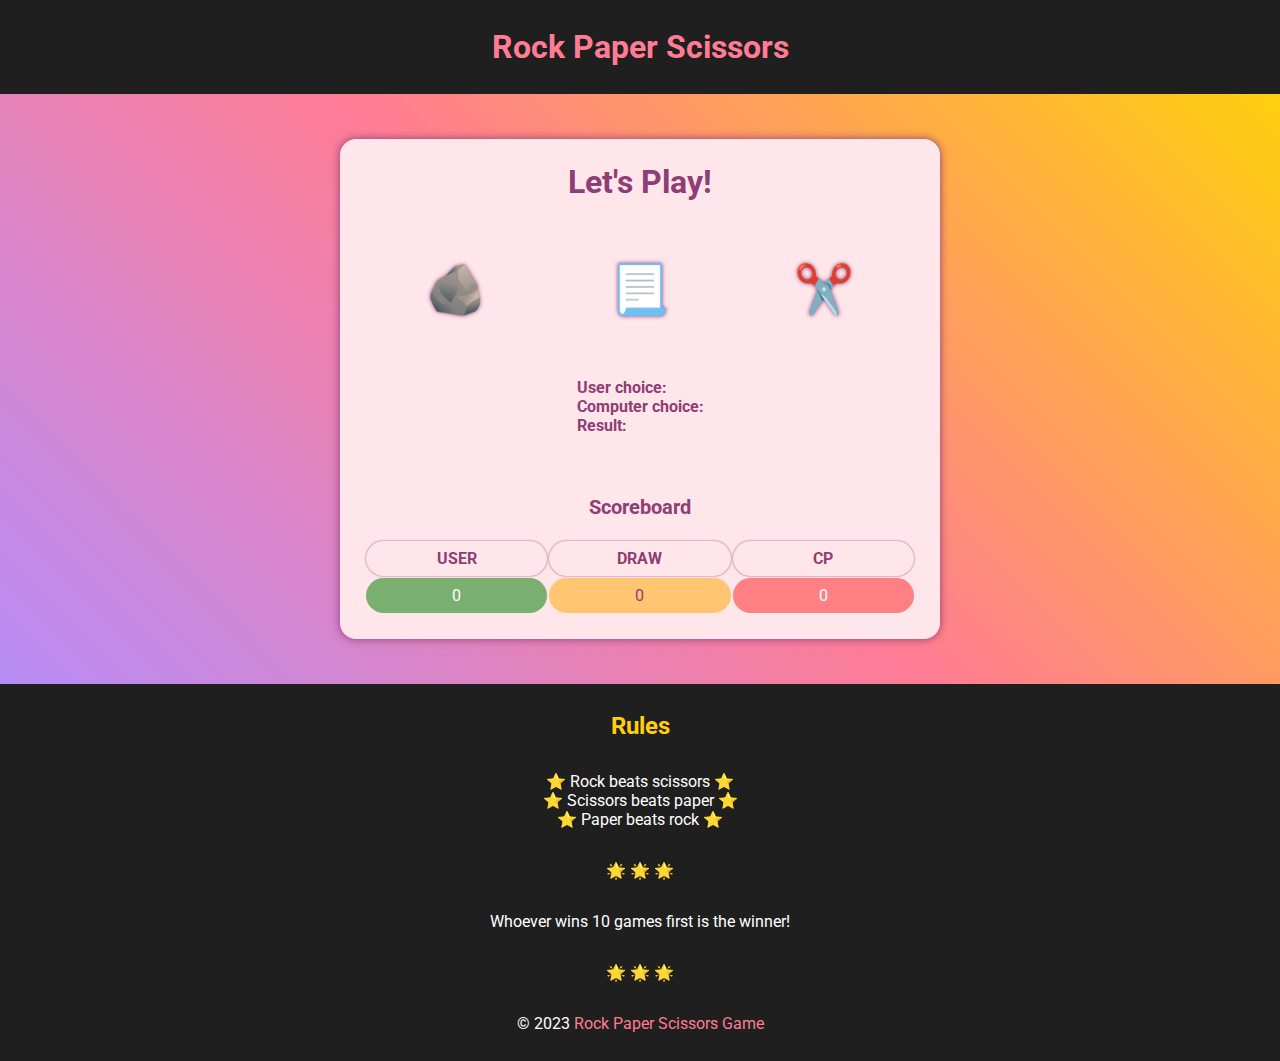
<file: index.html>
<!DOCTYPE html>
<html lang="en">
<head>
    <meta charset="UTF-8">
    <meta http-equiv="X-UA-Compatible" content="IE=edge">
    <meta name="viewport" content="width=device-width, initial-scale=1.0">
    <meta name="description" content="Rock Paper Scissors Game">
    <meta name="keywords" content="rock, paper scissors, game">
    <!-- Favicon icons are from https://getemoji.com/ and generated with https://www.favicon-generator.org/ -->
    <link rel="apple-touch-icon" sizes="57x57" href="assets/img/favicon/apple-icon-57x57.png">
    <link rel="apple-touch-icon" sizes="60x60" href="assets/img/favicon/apple-icon-60x60.png">
    <link rel="apple-touch-icon" sizes="72x72" href="assets/img/favicon/apple-icon-72x72.png">
    <link rel="apple-touch-icon" sizes="76x76" href="assets/img/favicon/apple-icon-76x76.png">
    <link rel="apple-touch-icon" sizes="114x114" href="assets/img/favicon/apple-icon-114x114.png">
    <link rel="apple-touch-icon" sizes="120x120" href="assets/img/favicon/apple-icon-120x120.png">
    <link rel="apple-touch-icon" sizes="144x144" href="assets/img/favicon/apple-icon-144x144.png">
    <link rel="apple-touch-icon" sizes="152x152" href="assets/img/favicon/apple-icon-152x152.png">
    <link rel="apple-touch-icon" sizes="180x180" href="assets/img/favicon/apple-icon-180x180.png">
    <link rel="icon" type="image/png" sizes="192x192"  href="assets/img/favicon/android-icon-192x192.png">
    <link rel="icon" type="image/png" sizes="32x32" href="assets/img/favicon/favicon-32x32.png">
    <link rel="icon" type="image/png" sizes="96x96" href="assets/img/favicon/favicon-96x96.png">
    <link rel="icon" type="image/png" sizes="16x16" href="assets/img/favicon/favicon-16x16.png">
    <!-- Chrome was returning errors for manifest, so I found and applied this solution https://github.com/jantimon/favicons-webpack-plugin/issues/212 and https://github.com/itgalaxy/favicons/issues/248 -->
    <link rel="manifest" href="assets/img/favicon/manifest.json" crossorigin="use-credentials">
    <meta name="msapplication-TileColor" content="#ffffff">
    <meta name="msapplication-TileImage" content="/ms-icon-144x144.png">
    <meta name="theme-color" content="#ffffff">
    <link rel="stylesheet" href="assets/css/style.css">    
    <title>Rock Paper Scissors Game</title>
</head>
<body>
    <header class="header">
        <h1><a class="home-link" href="index.html" aria-label="Jump to home page">Rock Paper Scissors</a></h1>
    </header>
    <main class="main-area">
        <section class="game-area">
            <h2>Let&apos;s Play!</h2>
            <!-- Wrapper for possible game choices -->
            <div class="possible-choices">
                <button data-selection="Rock" class="choices" aria-label="Rock">🪨</button>
                <button data-selection="Paper" class="choices" aria-label="Paper">📃</button>
                <button data-selection="Scissors" class="choices" aria-label="Scissors">✂️</button>
            </div>
            <!-- Wrapper for user and computer choices and score -->
            <div class="game-choice">
                <p>User choice: <span id="user-choice-display" class="game-choice-display"></span></p>
                <p>Computer choice: <span id="computer-choice-display" class="game-choice-display"></span></p>
                <p>Result: <span id="result-display" class="game-choice-display"></span></p>
            </div>
            <!-- For more information i have read article https://developer.mozilla.org/en-US/docs/Learn/HTML/Tables -->
            <!-- Wrapper for table scoreboard/result part of the game -->
            <div class="scoreboard">
                <table>
                    <caption>Scoreboard</caption>
                    <thead>
                        <tr>
                            <th scope="col">USER</th>
                            <th scope="col">DRAW</th>
                            <th scope="col">CP</th>
                        </tr>
                    </thead>
                    <tbody>
                        <tr>
                            <td id="user-score" class="green-field">0</td>
                            <td id="draw" class="orange-field">0</td>
                            <td id="computer-score" class="red-field">0</td>
                        </tr>
                    </tbody>
                </table>
            </div>
            <!-- Wrapper for pop up win message -->
            <div id="win-message">
                <!-- Wrapper for message layout -->
                <div class="message-wrap">
                    <p>Congratulations, you have won 10 games!</p>
                    <p class="center-icon">
                        <!-- Span wrapper for decoration icon -->
                        <span class="message-icon">🎆</span> Bravo!!! <span class="message-icon">🎆</span>
                    </p>
                    <!-- Wrapepr for decoration content -->
                    <div class="message-icon">🤗 🤗 🤗</div>
                    <p>Continue the winning streak!</p>
                    <button id="close-win" class="close" aria-label="Starts new game">Let&apos;s Play!</button>
                </div>
            </div>
            <!-- Wrapper for pop up lost message -->
            <div id="lost-message">
                <!-- Wrapper for message layout -->
                <div class="message-wrap">
                    <p>Unfortunately, you lost 10 games!</p>
                    <!-- Wrapepr for decoration content -->
                    <div class="message-icon">😥 😥 😥</div>
                    <p>Ready for another try?</p>
                    <p>You might have better luck!</p>
                    <button id="close-lost" class="close" aria-label="Starts new game">Let&apos;s Try!</button>
                </div>
            </div>
        </section>
    </main>
    <footer class="footer">
        <h2>Rules</h2>
        <!-- Wrapepr for layout content -->
        <div>
            <p>⭐ Rock beats scissors ⭐</p>
            <p>⭐ Scissors beats paper ⭐</p>
            <p>⭐ Paper beats rock ⭐</p>
        </div>
        <!-- Wrapepr for decoration content -->
        <div>🌟 🌟 🌟</div>
        <p>Whoever wins 10 games first is the winner!</p>
        <!-- Wrapepr for decoration content -->
        <div>🌟 🌟 🌟</div>
        <p>&copy; 2023 <a class="home-link" href="https://github.com/radule90/CI_PP_2" target="_blank" rel="noopener" aria-label="Link to game github repositary, opens in new window">Rock Paper Scissors Game</a></p>
    </footer>

    <script src="assets/js/script.js"></script>
</body>
</html>
</file>
<file: assets/css/style.css>
/*
* Prefixed by https://autoprefixer.github.io
* PostCSS: v8.4.14,
* Autoprefixer: v10.4.7
* Browsers: last 4 version
*/

/* Google fonts */
@import url('https://fonts.googleapis.com/css2?family=Playfair+Display:wght@900&family=Roboto:wght@400;500;900&display=swap');


/* CSS Reset */
*, *::before, *::after {
    -webkit-box-sizing: border-box;
            box-sizing: border-box;
    margin: 0;
    padding: 0;
}

/* General body layout */
body {
    max-width: 100%;
    height: 100vh;
    display: -webkit-box;
    display: -ms-flexbox;
    display: flex;
    -webkit-box-orient: vertical;
    -webkit-box-direction: normal;
        -ms-flex-direction: column;
            flex-direction: column;
    -webkit-box-pack: justify;
        -ms-flex-pack: justify;
            justify-content: space-between;
    font-family: 'Roboto', sans-serif;
}

/* Header styles */
.header {
    background-color: #1f1f1f;
    color: white;
    text-align: center;
    padding-block: 1.75rem;
}

.home-link {
    text-decoration: none;
    color: #ff7c94;
}

.home-link:hover {
    color: white;
    -webkit-transition: all .3s linear;
    -o-transition: all .3s linear;
    transition: all .3s linear;
}


/* Game area style*/
/* Main area layout to center card in middle */
.main-area {
    background-image: -o-linear-gradient(45deg, #b78cf7,#ff7c94,#ffcf0d);
    background-image: linear-gradient(45deg, #b78cf7,#ff7c94,#ffcf0d);
    -webkit-box-flex: 1;
        -ms-flex: 1;
            flex: 1;
    display: -webkit-box;
    display: -ms-flexbox;
    display: flex;
    -webkit-box-orient: vertical;
    -webkit-box-direction: normal;
        -ms-flex-direction: column;
            flex-direction: column;
    -webkit-box-pack: center;
        -ms-flex-pack: center;
            justify-content: center;
}

/* Game area card style and layout */
.game-area {
    width: 80%;
    max-width: 600px;
    margin-inline: auto;
    margin-block: 5vh;
    padding: 1.5rem;
    display: -webkit-box;
    display: -ms-flexbox;
    display: flex;
    -webkit-box-orient: vertical;
    -webkit-box-direction: normal;
        -ms-flex-direction: column;
            flex-direction: column;
    -webkit-box-align: center;
        -ms-flex-align: center;
            align-items: center;
    -webkit-box-pack: justify;
        -ms-flex-pack: justify;
            justify-content: space-between;
    gap: 3.75rem;
    background-color: #ffe6eb;
    color: #8f3d74;
    -webkit-box-shadow: 0 0 8px #8f3d74;
            box-shadow: 0 0 8px #8f3d74;
    border-radius: 1rem;
}

.game-area > h2 {
    font-size: 2rem;
}

/* Possible choices styles and layout */
.possible-choices {
    width: 100%;
    display: -webkit-box;
    display: -ms-flexbox;
    display: flex;
    -ms-flex-pack: distribute;
        justify-content: space-around;
}

.choices {
    -ms-flex-item-align: center;
        -ms-grid-row-align: center;
        align-self: center;
    background-color: transparent;
    border: none;
    font-size: 3rem;
    -webkit-filter: drop-shadow(0 0 2px #8f3d74);
            filter: drop-shadow(0 0 2px #8f3d74);
    cursor: pointer;
}

.choices:hover {
    -webkit-transform: scale(1.25);
        -ms-transform: scale(1.25);
            transform: scale(1.25);
    -webkit-transition: all .5s linear;
    -o-transition: all .5s linear;
    transition: all .5s linear;
}

.game-choice > p {
    font-weight: bold;
}

.game-choice-display {
    font-weight: 400;
    color: #b78cf7;
}

#result-display {
    font-weight: bold;
}

/* Result display styles, class added with JS depending on result */
.win-color {
    display: inline-block;
    background-color: rgba(0, 128, 0, 0.527);
    color: white;
    font-size: 1.25rem;
    border-radius: 1.25rem;
    padding: .25em .5em;
    -webkit-margin-before: 1rem;
            margin-block-start: 1rem;
}

.lost-color {
    display: inline-block;
    background-color: rgba(255, 0, 0, 0.445);
    color: white;
    font-size: 1.25rem;
    border-radius: 1.25rem;
    padding: .25em .5em;
    -webkit-margin-before: 1rem;
            margin-block-start: 1rem;
}

.draw-color {
    display: inline-block;
    background-color: rgba(255, 166, 0, 0.521);
    font-size: 1.25rem;
    border-radius: 1.25rem;
    padding: .25em .5em;
    -webkit-margin-before: 1rem;
            margin-block-start: 1rem;
}

/* Scoreboard table styles */
/* For more information i have read article https://developer.mozilla.org/en-US/docs/Learn/HTML/Tables */
.scoreboard {
    text-align: center;
}

caption {
    font-size: 1.25rem;
    font-weight: bold;
    -webkit-margin-after: 1em;
            margin-block-end: 1em;
}

table {
    table-layout: fixed;
    width: 100%;
    margin-inline: auto;
}

td,
th {
    padding: .5rem;
    border-radius: 1.25rem;
}

th {
    -webkit-box-shadow: 0 0 2px #8f3d74;
            box-shadow: 0 0 2px #8f3d74;
}

/* Change result score fiield color */
.green-field {
    background-color: rgba(0, 128, 0, 0.527);
    color: white;
}

.orange-field {
    background-color: rgba(255, 166, 0, 0.521);
}

.red-field {
    background-color: rgba(255, 0, 0, 0.445);
    color:white;
}


/* Style for win and lost messages */
/* Sets win/lost message size, style and hide it */
#win-message,
#lost-message {
    display: none;
    position: fixed;
    top: 0;
    left: 0;
    width: 100%;
    height: 100%;
    background-color: hsla(0, 0%, 12%, 0.75);
}

/* Layout and style for win/lost message */
.message-wrap {
    height: 100%;
    display: -webkit-box;
    display: -ms-flexbox;
    display: flex;
    -webkit-box-orient: vertical;
    -webkit-box-direction: normal;
        -ms-flex-direction: column;
            flex-direction: column;
    -webkit-box-pack: center;
        -ms-flex-pack: center;
            justify-content: center;
    -webkit-box-align: center;
        -ms-flex-align: center;
            align-items: center;
    gap: 2rem;
    padding: 15%;
    color: white;
    text-align: center;
    font-size: 1.5rem;
}

.message-icon {
    font-size: 4rem;
}

/* Style for win/lost message card button */
.close {
    background-color: #ffcf0d;
    border: none;
    width: -webkit-fit-content;
    width: -moz-fit-content;
    width: fit-content;
    margin-inline: auto;
    font-size: inherit;
    padding: .5em;
    border-radius: 1rem;
    cursor: pointer;
}

.close:hover {
    color: white;
    background-color:#ff7c94;
    -webkit-transition: all .3s linear;
    -o-transition: all .3s linear;
    transition: all .3s linear;
}

/* Center text with icon*/
.center-icon {
    display: -webkit-box;
    display: -ms-flexbox;
    display: flex;
    -webkit-box-align: center;
        -ms-flex-align: center;
            align-items: center;
}


/* Footer style */
.footer {
    display: -webkit-box;
    display: -ms-flexbox;
    display: flex;
    -webkit-box-orient: vertical;
    -webkit-box-direction: normal;
        -ms-flex-direction: column;
            flex-direction: column;
    -webkit-box-pack: justify;
        -ms-flex-pack: justify;
            justify-content: space-between;
    -webkit-box-align: center;
        -ms-flex-align: center;
            align-items: center;
    gap: 2rem;
    background-color: #1f1f1f;
    color: white;
    padding-block: 1.75rem;
    text-align: center;
}

.footer > h2 {
    color: #ffcf0d;
}


/* Error 404 page styles */
.error-area {
    text-align: center;
    gap: 3rem;

}

.error-title {
    font-size: 3.5rem;
}

.error-text {
    font-size: 1.5rem;
}

.error-icon {
    font-size: 5rem;
}

/* Homepage button style */
.error-link {
    text-decoration: none;
    background-color: #8f3d74;
    color: white;
    padding: 1em 1.25em;
    border-radius: 1rem;
}

.error-link:hover {
    background-color: #ffcf0d;
    color: #1f1f1f;
    -webkit-transition: all .3s linear;
    -o-transition: all .3s linear;
    transition: all .3s linear;
}
</file>
